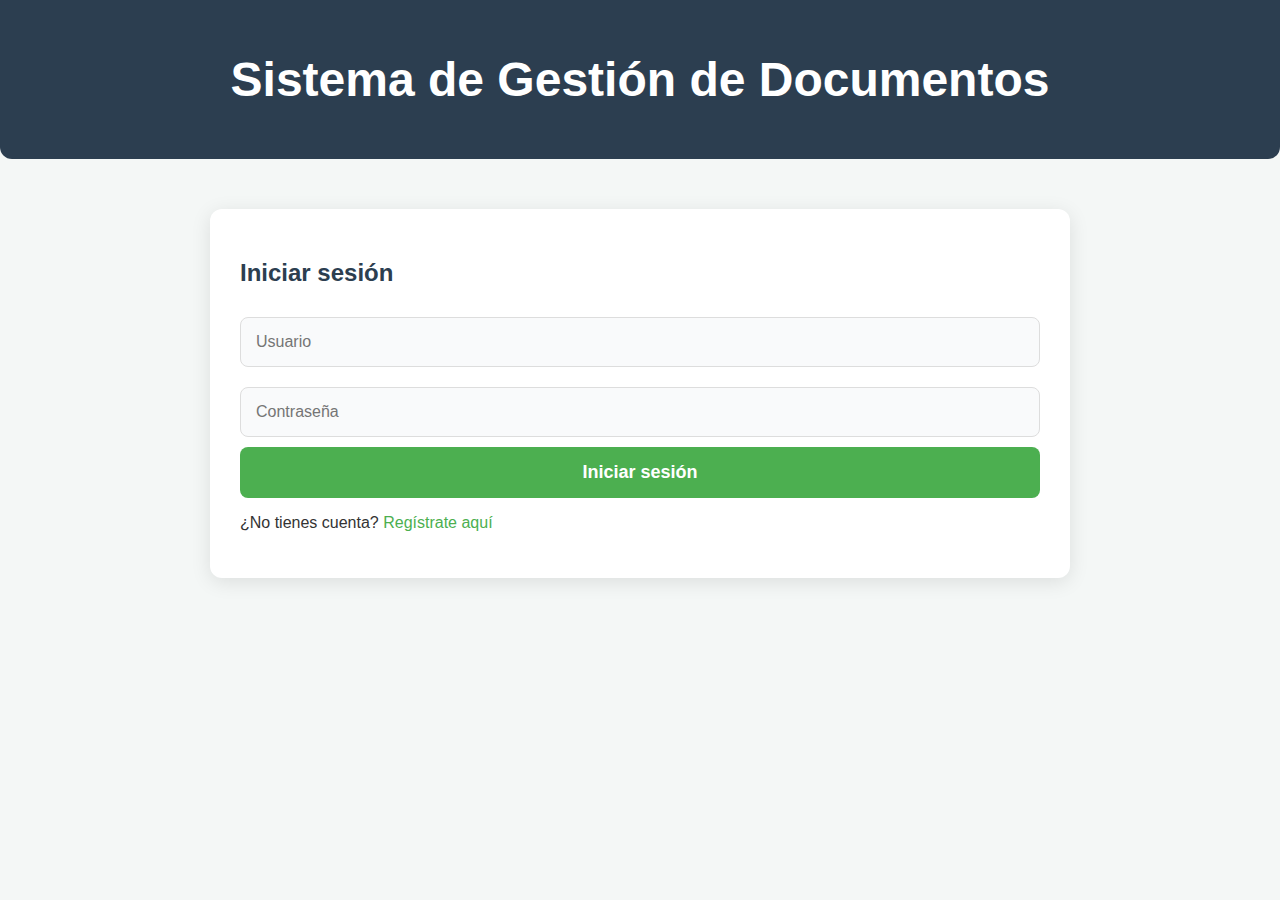
<file: index.html>
<!DOCTYPE html>
<html lang="es">
<head>
    <meta charset="UTF-8">
    <meta name="viewport" content="width=device-width, initial-scale=1.0">
    <title>Sistema de Gestión de Documentos - Iniciar sesión</title>
    <link rel="stylesheet" href="css/styles.css">
</head>
<body>
    <header>
        <h1>Sistema de Gestión de Documentos</h1>
    </header>

    <!-- Vista de Login -->
    <div id="login-view" class="view">
        <h2>Iniciar sesión</h2>
        <form id="login-form">
            <input type="text" id="username" placeholder="Usuario" required>
            <input type="password" id="password" placeholder="Contraseña" required>
            <button type="submit">Iniciar sesión</button>
        </form>
        <p>¿No tienes cuenta? <a href="register.html">Regístrate aquí</a></p>
    </div>

    <script src="js/script.js"></script>
</body>
</html>
</file>
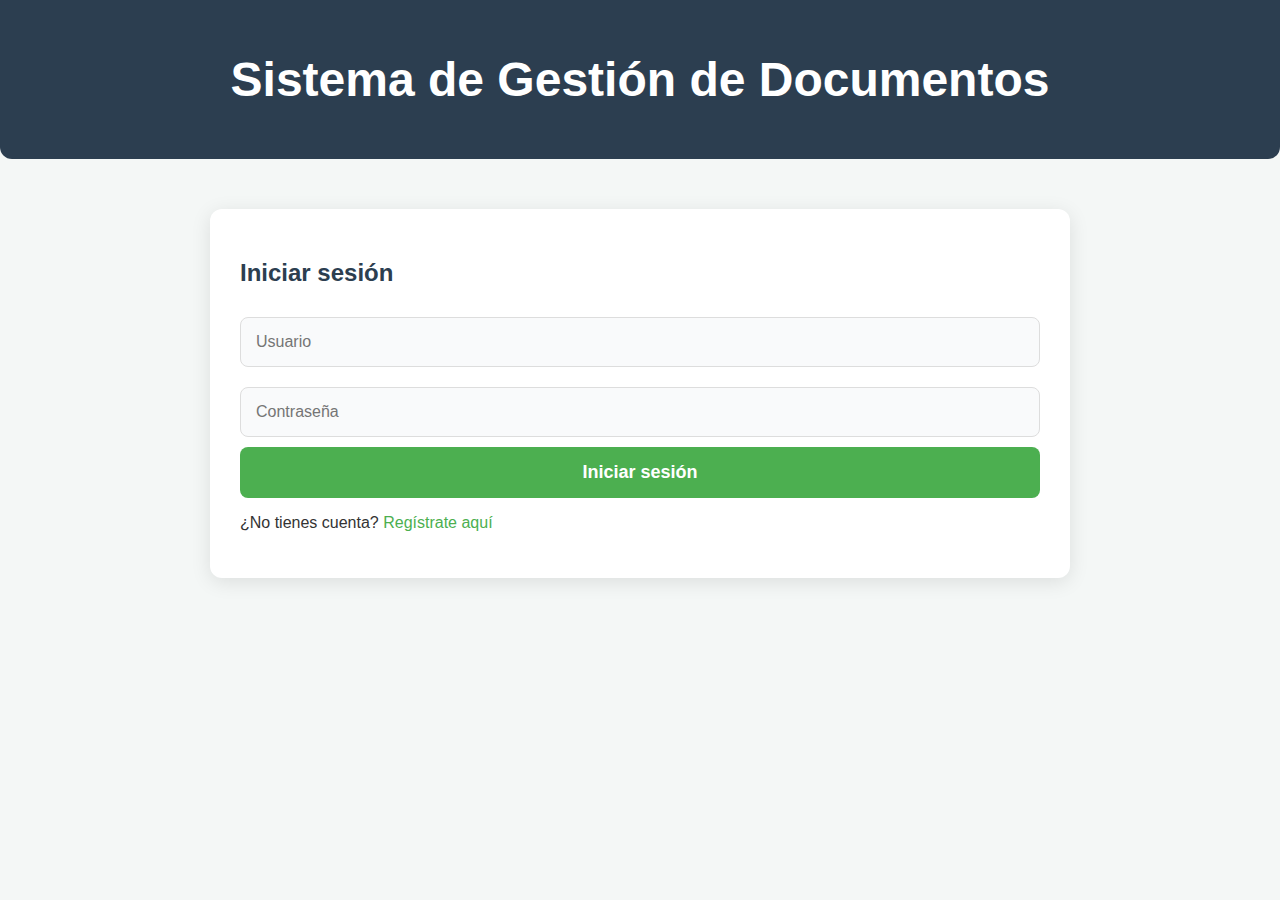
<file: create-doc.html>
<!DOCTYPE html>
<html lang="es">
<head>
    <meta charset="UTF-8">
    <meta name="viewport" content="width=device-width, initial-scale=1.0">
    <title>Sistema de Gestión de Documentos - Crear Documento</title>
    <style>
        body {
            font-family: 'Roboto', sans-serif;
            margin: 0;
            padding: 0;
            background-color: #f4f4f4;
            color: #333;
            display: flex;
            flex-direction: column;
            align-items: center;
            justify-content: flex-start;
            min-height: 100vh;
        }

        header {
            background-color: #007bff;
            color: white;
            padding: 20px 0;
            text-align: center;
            width: 100%;
            margin-bottom: 20px;
        }

        header h1 {
            margin: 0;
            font-size: 2rem;
        }

        #create-doc-form {
            background-color: white;
            padding: 30px;
            border-radius: 8px;
            box-shadow: 0 2px 8px rgba(0, 0, 0, 0.1);
            width: 80%;
            max-width: 600px;
        }

        #create-doc-form h2 {
            color: #333;
            margin-top: 0;
            margin-bottom: 20px;
            text-align: center;
        }

        #create-document-form label {
            display: block;
            margin-bottom: 8px;
            font-weight: bold;
        }

        #create-document-form input[type="text"],
        #create-document-form input[type="file"],
        #create-document-form select {
            width: 100%;
            padding: 10px;
            margin-bottom: 15px;
            border: 1px solid #ddd;
            border-radius: 4px;
            box-sizing: border-box;
            font-size: 1rem;
        }

        #create-document-form button[type="submit"],
        #create-document-form button[type="button"] {
            background-color: #28a745;
            color: white;
            padding: 12px 20px;
            border: none;
            border-radius: 5px;
            font-size: 1rem;
            cursor: pointer;
            transition: background-color 0.3s ease;
        }

        #create-document-form button[type="button"] {
            background-color: #dc3545;
            margin-left: 10px;
        }

        #create-document-form button[type="submit"]:hover {
            background-color: #218838;
        }

        #create-document-form button[type="button"]:hover {
            background-color: #c82333;
        }
    </style>
</head>
<body>
    <header>
        <h1>Sistema de Gestión de Documentos</h1>
    </header>

    <div id="create-doc-form" class="view">
        <h2>Añadir Nuevo Documento</h2>
        <form id="create-document-form">
            <label for="document-name">Nombre del Documento:</label>
            <input type="text" id="document-name" placeholder="Nombre del documento" required>

            <label for="document-file">Seleccionar Archivo:</label>
            <input type="file" id="document-file" required>

            <label for="document-category">Seleccionar Categoría:</label>
            <select id="document-category" required>
                <option value="internal">Mis Documentos Internos</option>
                <option value="external">Documentos Externos</option>
                <option value="shared">Documentos Compartidos</option>
            </select>

            <button type="submit">Crear Documento</button>
            <button type="button" onclick="cancelCreate()">Cancelar</button>
        </form>
    </div>

    <script>
        // Verifica si el usuario está logueado
        const user = JSON.parse(sessionStorage.getItem('loggedUser'));
        if (!user) {
            window.location.href = "index.html";
        }

        document.getElementById("create-document-form").addEventListener("submit", function(e) {
            e.preventDefault();

            const documentName = document.getElementById("document-name").value;
            const documentFile = document.getElementById("document-file").files[0];
            const documentCategory = document.getElementById("document-category").value;

            if (!documentFile) {
                alert("Por favor, selecciona un archivo.");
                return;
            }

            const offices = JSON.parse(sessionStorage.getItem('offices')) || [];

            // Aquí se asume que el usuario pertenece a la primera oficina
            const office = offices[0] || { name: "Oficina A", documents: [], externalDocuments: [], sharedDocuments: [] };

            // Creamos el nuevo documento
            const newDocument = {
                id: Date.now(),
                name: documentName,
                file: documentFile.name // solo se guarda el nombre como simulación
            };

            // Según la categoría seleccionada, añadimos el documento a la lista correspondiente
            if (documentCategory === 'internal') {
                office.documents.push(newDocument);
            } else if (documentCategory === 'external') {
                office.externalDocuments.push(newDocument);
            } else if (documentCategory === 'shared') {
                office.sharedDocuments.push(newDocument);
            }

            // Si no existía una oficina, la agregamos al array
            if (!offices[0]) {
                offices.push(office);
            } else {
                offices[0] = office; // Guardamos los cambios en la primera oficina
            }

            sessionStorage.setItem('offices', JSON.stringify(offices));
            console.log("Documento creado y oficinas actualizadas:", offices); // Para depuración

            alert("Documento creado exitosamente.");
            window.location.href = "dashboard.html";
        });

        function cancelCreate() {
            window.location.href = "dashboard.html";
        }
    </script>
</body>
</html>
</file>
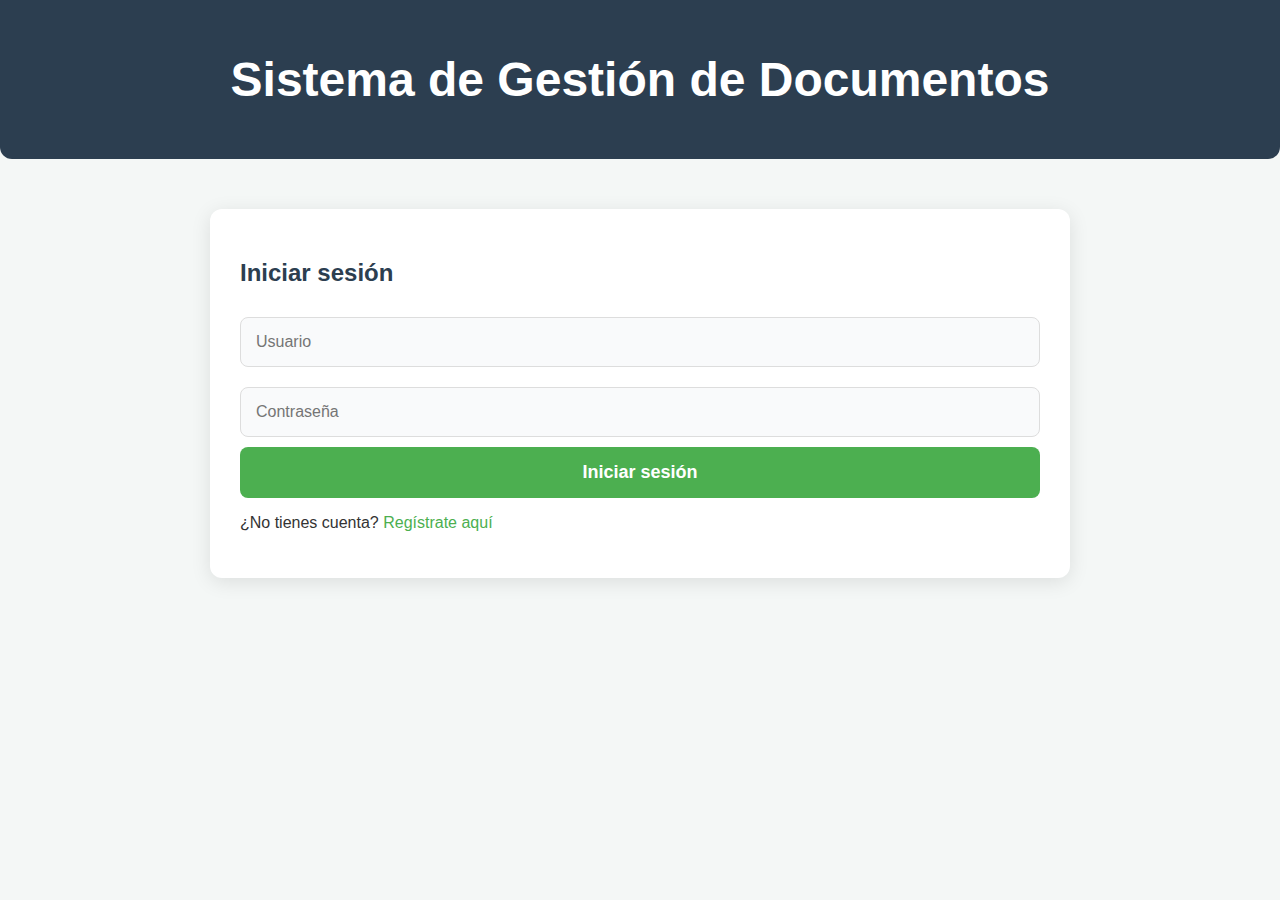
<file: dashboard.html>
<!DOCTYPE html>
<html lang="es">
<head>
    <meta charset="UTF-8">
    <meta name="viewport" content="width=device-width, initial-scale=1.0">
    <title>Dashboard - Sistema de Gestión de Documentos</title>
    <link rel="stylesheet" href="css/dashboard.css">
</head>
<body>
    <header>
        <h1>Panel de Documentos</h1>
    </header>

    <main>
        <h2>Bienvenido</h2>
        <p id="welcome-message"></p>

        <div class="section">
            <div class="section-header" onclick="toggleSection('internal-documents')">
                Mis Documentos Internos
            </div>
            <div id="internal-documents" class="section-body hidden">
                <ul class="document-list" id="internal-documents-list"></ul>
                <button onclick="addDocument('internal')">➕ Agregar Documento Interno</button>
            </div>
        </div>

        <div class="section">
            <div class="section-header" onclick="toggleSection('external-documents')">
                Documentos Externos
            </div>
            <div id="external-documents" class="section-body hidden">
                <ul class="document-list" id="external-documents-list"></ul>
                <button onclick="addDocument('external')">➕ Agregar Documento Externo</button>
            </div>
        </div>

        <div class="section">
            <div class="section-header" onclick="toggleSection('shared-documents')">
                Documentos Compartidos
            </div>
            <div id="shared-documents" class="section-body hidden">
                <ul class="document-list" id="shared-documents-list"></ul>
            </div>
        </div>

        <div class="button-group">
            <a href="create-doc.html" class="button-link">➕ Crear Nuevo Documento</a>
            <button onclick="logout()">Cerrar sesión</button>
        </div>

        <div id="notification" class="notification"></div>
    </main>

    <script src="dashboard.js"></script>
</body>
</html>
</file>
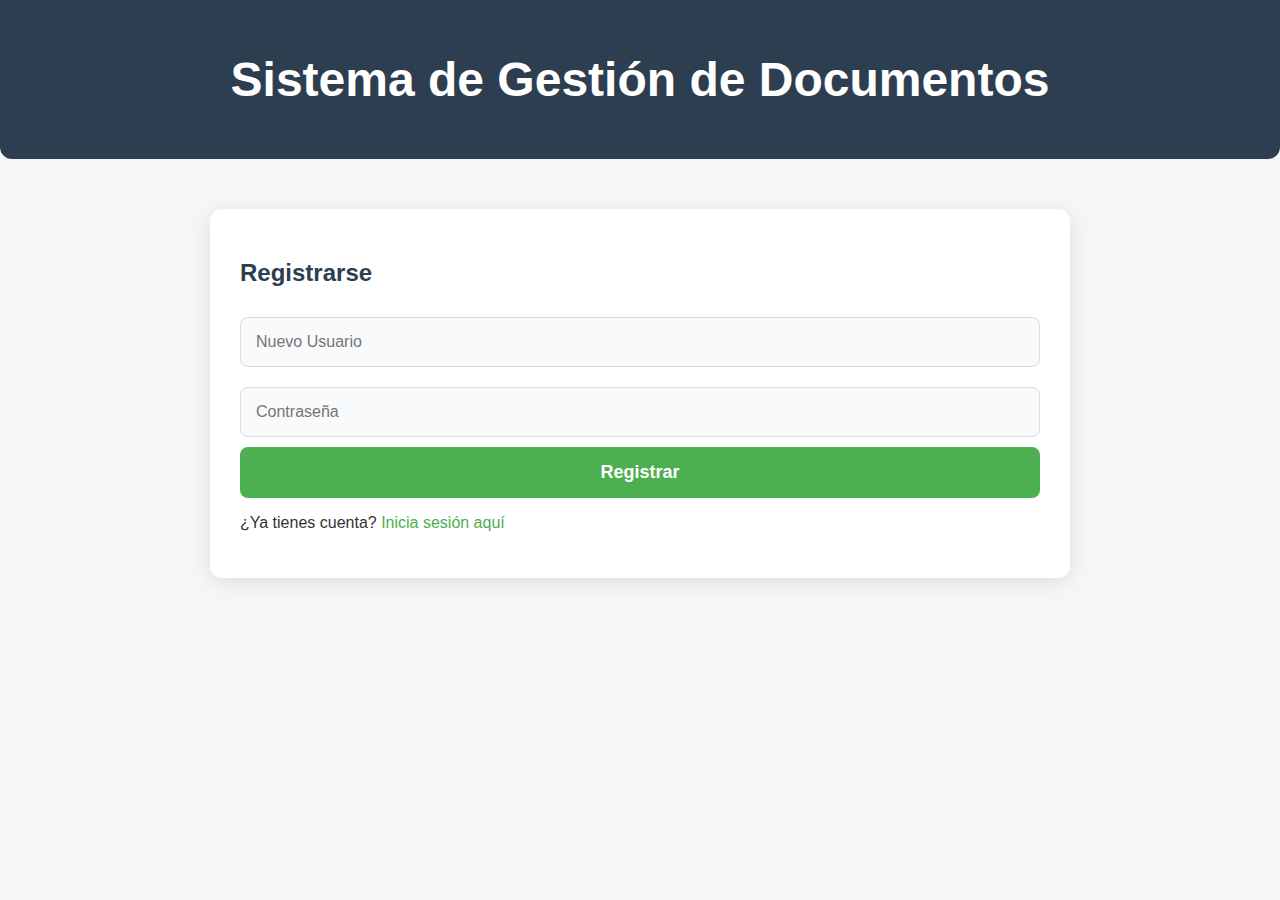
<file: register.html>
<!DOCTYPE html>
<html lang="es">
<head>
    <meta charset="UTF-8">
    <meta name="viewport" content="width=device-width, initial-scale=1.0">
    <title>Sistema de Gestión de Documentos - Registrarse</title>
    <link rel="stylesheet" href="css/styles.css">
</head>
<body>
    <header>
        <h1>Sistema de Gestión de Documentos</h1>
    </header>

    <!-- Vista de Registro -->
    <div id="register-view" class="view">
        <h2>Registrarse</h2>
        <form id="register-form">
            <input type="text" id="new-username" placeholder="Nuevo Usuario" required>
            <input type="password" id="new-password" placeholder="Contraseña" required>
            <button type="submit">Registrar</button>
        </form>
        <p>¿Ya tienes cuenta? <a href="index.html">Inicia sesión aquí</a></p>
    </div>

    <script src="js/script.js"></script>
</body>
</html>
</file>
<file: css/styles.css>
/* ============ ESTILOS GENERALES ============ */
body {
    font-family: 'Segoe UI', Tahoma, Geneva, Verdana, sans-serif;
    background-color: #f4f7f6;
    margin: 0;
    padding: 0;
    color: #333;
}

h2, h3 {
    color: #2c3e50;
    font-weight: 600;
}

/* ============ VISTA PRINCIPAL ============ */
.view {
    max-width: 800px;
    margin: 50px auto;
    padding: 30px;
    border-radius: 12px;
    background-color: #ffffff;
    box-shadow: 0 4px 20px rgba(0, 0, 0, 0.1);
    transition: transform 0.3s ease, opacity 0.3s ease;
}

.view:hover {
    transform: translateY(-5px);
    opacity: 0.95;
}

/* ============ FORMULARIOS ============ */
form {
    display: flex;
    flex-direction: column;
    align-items: center;
}

input[type="text"], input[type="password"], input[type="file"] {
    width: 100%;
    padding: 15px;
    margin: 10px 0;
    border: 1px solid #ddd;
    border-radius: 8px;
    font-size: 16px;
    background-color: #f9fafb;
    color: #333;
    box-sizing: border-box;
    transition: border-color 0.3s ease;
}

input[type="text"]:focus, input[type="password"]:focus, input[type="file"]:focus {
    border-color: #4CAF50;
    outline: none;
}

/* ============ BOTONES GENERALES ============ */
button {
    width: 100%;
    padding: 15px;
    background-color: #4CAF50;
    color: white;
    border: none;
    border-radius: 8px;
    cursor: pointer;
    font-size: 18px;
    font-weight: 600;
    transition: background-color 0.3s ease, transform 0.2s ease;
}

button:hover {
    background-color: #45a049;
    transform: translateY(-2px);
}

/* Botón cerrar sesión */
.logout-btn {
    background-color: #e74c3c;
    color: white;
    font-size: 16px;
    padding: 10px 20px;
    border-radius: 8px;
    width: auto;
    cursor: pointer;
    margin-top: 20px;
}

.logout-btn:hover {
    background-color: #c0392b;
}

/* Botones extra */
.button-group {
    display: flex;
    justify-content: space-between;
    margin-top: 30px;
}

.button-link {
    background-color: #28a745;
    color: white;
    padding: 12px 20px;
    border-radius: 5px;
    text-decoration: none;
    font-size: 1rem;
    transition: background-color 0.3s ease;
}

.button-link:hover {
    background-color: #218838;
}

/* ============ ENLACES ============ */
a {
    color: #4CAF50;
    text-decoration: none;
    font-size: 16px;
    font-weight: 500;
    transition: color 0.3s ease;
}

a:hover {
    color: #388e3c;
    text-decoration: underline;
}

/* ============ BARRA DE NAVEGACIÓN ============ */
header {
    background-color: #2c3e50;
    padding: 20px;
    color: #fff;
    text-align: center;
    font-size: 24px;
    font-weight: bold;
    border-radius: 0 0 12px 12px;
}

header a {
    color: #fff;
    text-decoration: none;
}

/* ============ CONTENEDORES Y SECCIONES ============ */
.container {
    max-width: 1200px;
    margin: 0 auto;
    padding: 15px;
}

main {
    flex: 1;
    padding: 30px;
}

.section {
    background-color: white;
    border: 1px solid #ddd;
    border-radius: 8px;
    margin-bottom: 20px;
    overflow: hidden;
    box-shadow: 0 2px 8px rgba(0, 0, 0, 0.1);
}

.section-header {
    background-color: #007bff;
    color: white;
    padding: 15px;
    font-size: 1.2rem;
    cursor: pointer;
    transition: background-color 0.3s ease;
}

.section-header:hover {
    background-color: #0056b3;
}

.section-body {
    padding: 20px;
    background-color: #f9f9f9;
    display: none;
    font-size: 1rem;
}

.section-body ul {
    list-style: none;
    padding: 0;
}

.section-body li {
    padding: 10px;
    border-bottom: 1px solid #ddd;
    display: flex;
    justify-content: space-between;
    align-items: center;
    transition: background-color 0.3s ease;
}

.section-body li:hover {
    background-color: #f1f1f1;
}

.document-name {
    font-weight: 600;
}

/* ============ FORMULARIO DE CREACIÓN DE DOCUMENTOS ============ */
#create-doc-form {
    padding: 30px;
    max-width: 600px;
    margin: 50px auto;
}

#create-doc-form button {
    background-color: #28a745;
}

#create-doc-form button:hover {
    background-color: #218838;
}

/* ============ NOTIFICACIONES ============ */
.notification {
    margin-top: 20px;
    padding: 15px;
    background-color: #ffdd57;
    color: #333;
    border-radius: 5px;
    display: none;
    font-size: 1rem;
}

/* ============ UTILIDADES ============ */
.hidden {
    display: none;
}
</file>
<file: css/dashboard.css>
/* Reset básico */
* {
    box-sizing: border-box;
    margin: 0;
    padding: 0;
}

body {
    font-family: 'Segoe UI', Tahoma, Geneva, Verdana, sans-serif;
    background-color: #f4f6f8;
    color: #333;
    line-height: 1.6;
    min-height: 100vh;
    display: flex;
    flex-direction: column;
}

/* Encabezado */
header {
    background-color: #007bff;
    color: white;
    padding: 20px;
    text-align: center;
    font-size: 1.8rem;
    font-weight: bold;
    box-shadow: 0 4px 8px rgba(0,0,0,0.1);
}

/* Contenido principal */
main {
    flex: 1;
    max-width: 900px;
    margin: 30px auto;
    padding: 0 20px;
}

main h2 {
    font-size: 1.5rem;
    margin-bottom: 10px;
}

p#welcome-message {
    font-size: 1rem;
    margin-bottom: 20px;
}

/* Secciones */
.section {
    background-color: #ffffff;
    border-radius: 10px;
    margin-bottom: 25px;
    box-shadow: 0 2px 10px rgba(0,0,0,0.05);
    overflow: hidden;
    transition: all 0.3s ease;
}

.section-header {
    background-color: #007bff;
    color: white;
    padding: 15px 20px;
    font-size: 1.1rem;
    font-weight: 600;
    cursor: pointer;
    transition: background-color 0.3s ease;
}

.section-header:hover {
    background-color: #0056b3;
}

.section-body {
    padding: 20px;
    background-color: #f9f9f9;
}

.section-body.hidden {
    display: none;
}

ul.document-list {
    list-style: none;
    margin-bottom: 15px;
}

ul.document-list li {
    padding: 10px 15px;
    background-color: #fff;
    border: 1px solid #ddd;
    border-radius: 6px;
    margin-bottom: 10px;
    transition: background-color 0.2s ease;
}

ul.document-list li:hover {
    background-color: #f1f1f1;
}

/* Botones */
button,
.button-link {
    display: inline-block;
    border: none;
    border-radius: 6px;
    padding: 12px 18px;
    font-size: 1rem;
    font-weight: 600;
    cursor: pointer;
    transition: background-color 0.3s ease;
    text-align: center;
    text-decoration: none;
}

button {
    background-color: #dc3545;
    color: white;
}

button:hover {
    background-color: #c82333;
}

.button-link {
    background-color: #28a745;
    color: white;
    margin-right: 10px;
}

.button-link:hover {
    background-color: #218838;
}

.button-group {
    display: flex;
    justify-content: space-between;
    align-items: center;
    margin-top: 30px;
    flex-wrap: wrap;
    gap: 10px;
}

/* Notificación */
.notification {
    margin-top: 20px;
    padding: 15px;
    background-color: #ffdd57;
    color: #333;
    border-radius: 5px;
    display: none;
    font-size: 1rem;
}
</file>
